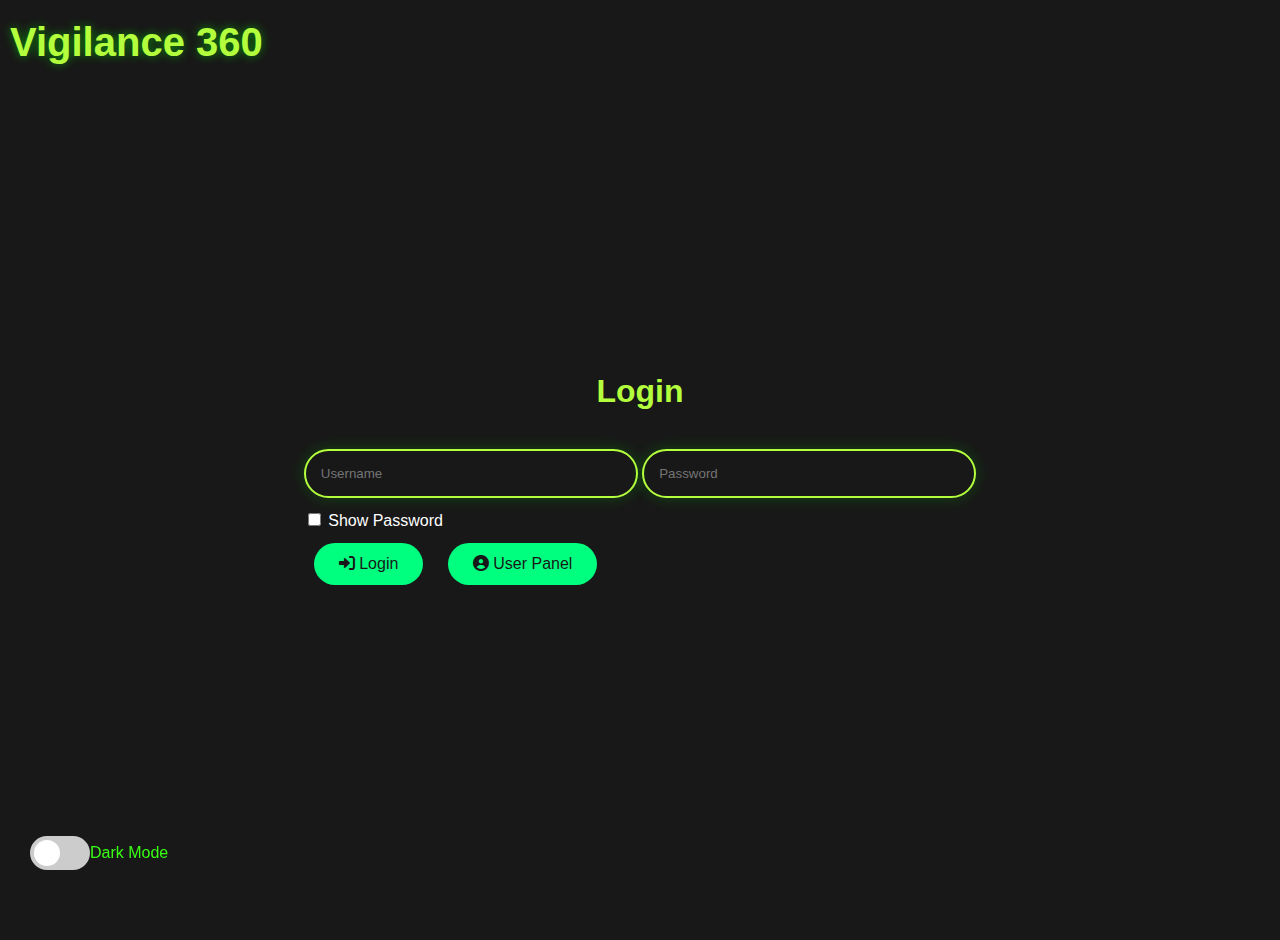
<file: index.html>
<!DOCTYPE html>
<html lang="en">
<head>
    <meta charset="UTF-8">
    <meta name="viewport" content="width=device-width, initial-scale=1.0">
    <title>Chat App</title>
    <link rel="stylesheet" href="styles.css">
    <link rel="stylesheet" href="https://cdnjs.cloudflare.com/ajax/libs/font-awesome/6.0.0-beta3/css/all.min.css">
</head>
<body>
    <div class="header" id="header">Vigilance 360</div>
    
    <!-- Login Panel -->
    <div id="login" style="display: block;">
        <h1>Login</h1>
        <div id="error-message" class="error-message" style="color: red;"></div>
        <input type="text" id="username" placeholder="Username" />
        <input type="password" id="password" placeholder="Password" />
        <div id="togglePassword">
            <input type="checkbox" id="showPassword" onclick="togglePasswordVisibility()" />
            <label for="showPassword" style="color: #fff;">Show Password</label>
        </div>
        <button onclick="login()"><i class="fas fa-sign-in-alt"></i> Login</button>
        <button onclick="enterUserPanel()"><i class="fas fa-user-circle"></i> User Panel</button>
    </div>

    <!-- Admin Panel -->
<div id="admin" style="display: none;">
    <h1>Admin Panel</h1>
    
    <div class="admin-buttons">
        <button class="admin-button">
            <i class="fas fa-chart-line"></i> Analysis
        </button>
        <button class="admin-button">
            <i class="fas fa-database"></i> DataBase
        </button>
        <button class="admin-button">
            Predictions
        </button>
        <button class="admin-button">
            <i class="fas fa-exclamation-triangle"></i> Alerts
        </button>
    </div>

    <div id="chatbox" style="border: 1px solid #39ff14; padding: 10px; height: 300px; width: 80%; overflow-y: scroll; margin-bottom: 10px;"></div>
    <input type="text" id="adminMessage" placeholder="Type a message..." />
    <button onclick="sendAdminMessage()"><i class="fas fa-paper-plane"></i> Send</button>
</div>


    <!-- User Panel -->
    <div id="user" style="display: none;">
        <button class="logout-button" id="logoutButton" onclick="logout()">
            <i class="fas fa-sign-out-alt"></i> Logout
        </button>
        <h1>User Panel</h1>
        <button class="user-button" onclick="openMedicalBot()">Medical Bot</button>
        <button class="user-button" onclick="openPredictions()">Predictions</button>
        <button class="user-button" onclick="openAlerts()">Alerts</button>

        <div id="chatboxUser" style="display: none; margin-top: 10px;">
            <input type="text" id="userMessage" placeholder="Type a message..." />
            <button onclick="sendUserMessage()" id="sendUserButton" style="display: none;">
                <i class="fas fa-paper-plane"></i> Send
            </button>
        </div>
    </div>

    <!-- Chatbot Icon -->
    <button id="chatbotIcon" onclick="toggleChatbox()" style="position: fixed; bottom: 30px; right: 30px; display: none;">
        <i class="fas fa-comments"></i>
    </button>

    <!-- Theme Toggle -->
    <div class="toggle-container" style="position: fixed; bottom: 30px; left: 30px;">
        <label class="switch">
            <input type="checkbox" id="themeToggle" onchange="toggleTheme()" />
            <span class="slider round"></span>
        </label>
        <span id="themeLabel" style="color: #39ff14;">Dark Mode</span>
    </div>

    <script src="script.js"></script>
</body>
</html>
</file>
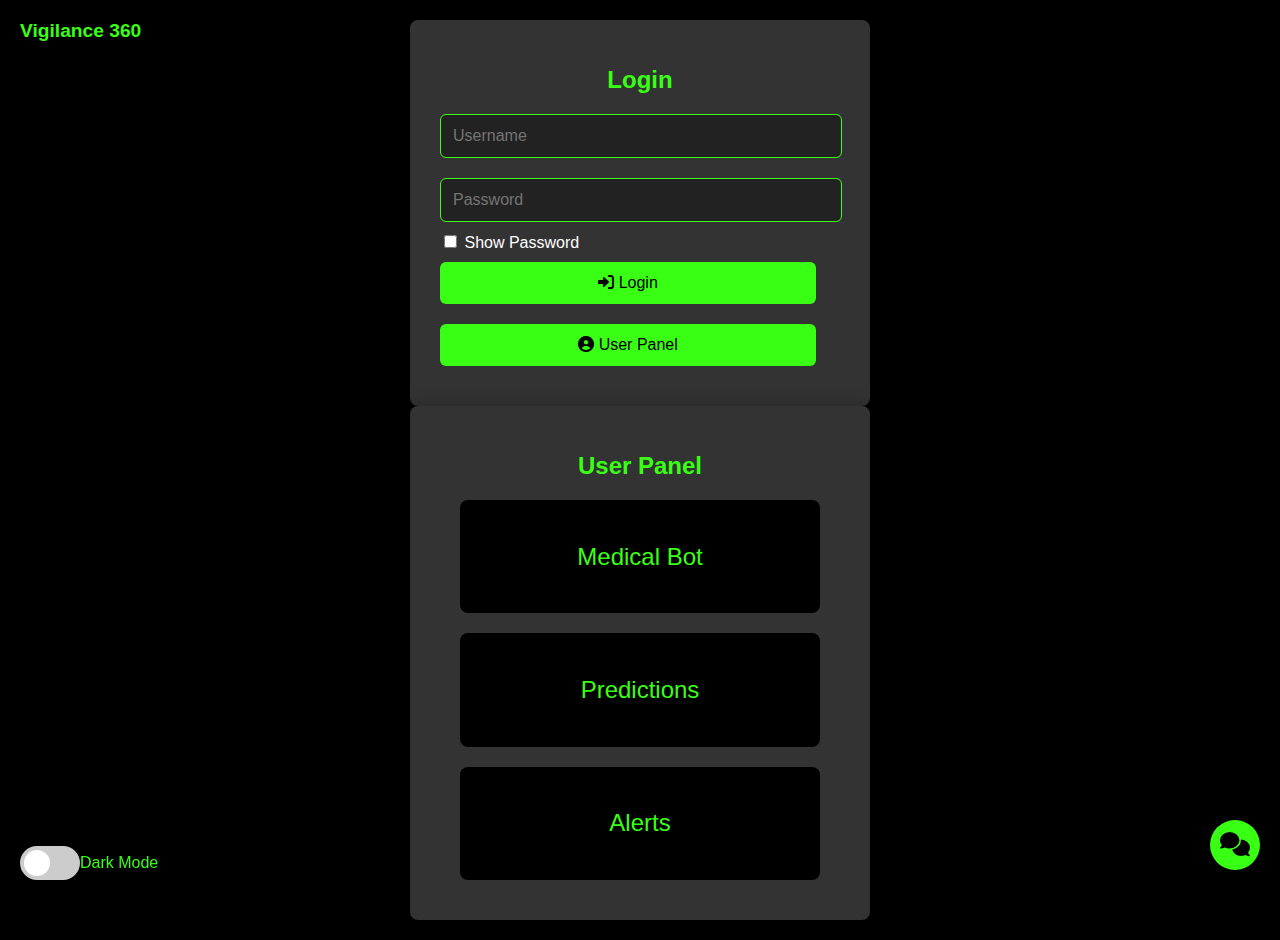
<file: sample.html>
<!DOCTYPE html>
<html lang="en">
<head>
    <meta charset="UTF-8">
    <meta name="viewport" content="width=device-width, initial-scale=1.0">
    <title>Chat App</title>
    <link rel="stylesheet" href="https://cdnjs.cloudflare.com/ajax/libs/font-awesome/6.0.0-beta3/css/all.min.css">
    <style>
        body {
            font-family: 'Arial', sans-serif;
            background-color: black;
            color: #39ff14; /* Neon green */
            display: flex;
            flex-direction: column;
            align-items: center;
            justify-content: center;
            height: 100vh;
            margin: 0;
            padding: 20px;
        }

        .header {
            position: absolute;
            top: 20px;
            left: 20px;
            font-size: 1.5vw;
            font-weight: bold;
            color: #39ff14;
            text-align: left;
            transition: text-shadow 0.3s;
        }

        .header:hover {
            text-shadow: 0 0 10px #39ff14, 0 0 20px #39ff14;
        }

        .logout-button {
            position: absolute;
            top: 10px;
            right: 20px;
            background: none;
            border: none;
            color: #39ff14;
            font-size: 16px;
            cursor: pointer;
            transition: text-shadow 0.3s;
            padding: 0;
            width: auto;
            white-space: nowrap;
        }

        .logout-button:hover {
            text-shadow: 0 0 10px #39ff14, 0 0 20px #39ff14;
        }

        #login, #admin, #user {
            display: none;
            background: #333;
            padding: 30px;
            border-radius: 8px;
            box-shadow: 0 4px 20px rgba(0, 0, 0, 0.5);
            transition: all 0.3s ease;
            max-width: 400px;
            width: 100%;
            margin: auto;
        }

        h1 {
            font-size: 24px;
            margin-bottom: 10px;
            color: #39ff14;
            text-align: center;
        }

        input[type="text"], input[type="password"] {
            width: calc(100% - 24px);
            padding: 12px;
            margin: 10px 0;
            border: 1px solid #39ff14;
            border-radius: 6px;
            font-size: 16px;
            background: #222;
            color: #fff;
            transition: border-color 0.3s;
        }

        input[type="text"]:focus, input[type="password"]:focus {
            border-color: #fff;
            outline: none;
        }

        button {
            width: calc(100% - 24px);
            padding: 12px;
            margin: 10px 0;
            border: none;
            border-radius: 6px;
            background-color: #39ff14; /* Default for other buttons */
            color: black; /* Text color for other buttons */
            cursor: pointer;
            font-size: 16px;
            transition: color 0.3s;
        }

        button:hover {
            color: #fff; /* White text on hover */
        }

        #chatbox, #chatboxUser {
            border: 1px solid #39ff14;
            padding: 10px;
            height: 250px;
            overflow-y: auto;
            margin-bottom: 10px;
            background: #222;
            border-radius: 6px;
            box-shadow: inset 0 0 10px rgba(255, 255, 255, 0.1);
        }

        .message {
            margin: 5px 0;
            padding: 10px;
            border-radius: 6px;
            line-height: 1.4;
            font-size: 14px;
            position: relative;
        }

        .user-message {
            background-color: #444;
            color: #39ff14;
            align-self: flex-start;
        }

        .admin-message {
            background-color: #555;
            color: #39ff14;
            align-self: flex-end;
        }

        .timestamp {
            font-size: 0.8em;
            color: #ccc;
            margin-top: 5px;
            text-align: right;
        }

        .read-status {
            font-size: 0.8em;
            color: #39ff14;
            margin-left: 5px;
        }

        #chatbotIcon {
            position: fixed;
            bottom: 20px;
            right: 20px;
            background-color: #39ff14;
            color: black;
            border: none;
            border-radius: 50%;
            padding: 10px;
            font-size: 24px;
            cursor: pointer;
            box-shadow: 0 4px 10px rgba(0, 0, 0, 0.5);
            transition: background-color 0.3s, color 0.3s;
            width: 50px;
            height: 50px;
        }

        #chatbotIcon:hover {
            background-color: #fff;
            color: #39ff14;
        }

        /* User Panel Styles */
        #user {
            display: none; /* Hide user panel by default */
            width: 100vw; /* Full width */
            height: 100vh; /* Full height */
            display: flex;
            flex-direction: column;
            justify-content: space-between; /* Space buttons evenly */
            align-items: center;
        }

        .user-button {
            width: 90%; /* Adjust to fill the width */
            height: 30%; /* Each button occupies 30% of height */
            margin: 10px 0; /* Margin between buttons */
            background-color: black; /* Black background */
            color: #39ff14; /* Neon green text */
            font-size: 24px; /* Larger font size */
            text-align: center;
            border: none;
            border-radius: 8px;
            position: relative;
            transition: color 0.3s, text-shadow 0.3s;
        }

        .user-button:hover {
            color: #fff; /* Change text color on hover */
            text-shadow: 0 0 10px #39ff14, 0 0 20px #39ff14; /* Glow effect */
        }

        /* Toggle switch styles */
        .toggle-container {
            position: fixed;
            bottom: 20px;
            left: 20px;
            display: flex;
            align-items: center;
            cursor: pointer;
        }

        .switch {
            position: relative;
            display: inline-block;
            width: 60px;
            height: 34px;
        }

        .switch input {
            opacity: 0;
            width: 0;
            height: 0;
        }

        .slider {
            position: absolute;
            cursor: pointer;
            top: 0;
            left: 0;
            right: 0;
            bottom: 0;
            background-color: #ccc;
            transition: .4s;
            border-radius: 34px;
        }

        .slider:before {
            position: absolute;
            content: "";
            height: 26px;
            width: 26px;
            left: 4px;
            bottom: 4px;
            background-color: white;
            transition: .4s;
            border-radius: 50%;
        }

        input:checked + .slider {
            background-color: #39ff14;
        }

        input:checked + .slider:before {
            transform: translateX(26px);
        }

        /* Light mode styles */
        body.light-mode {
            background-color: white;
            color: black;
        }

        .light-mode .header,
        .light-mode .logout-button,
        .light-mode input,
        .light-mode button {
            color: black;
            border-color: #333;
        }

        .light-mode #login,
        .light-mode #admin,
        .light-mode #user,
        .light-mode #chatbox,
        .light-mode #chatboxUser {
            background: #f0f0f0;
        }
    </style>
</head>
<body>

    <div class="header">Vigilance 360</div>
    <button class="logout-button" id="logoutButton" onclick="logout()" style="display: none;"><i class="fas fa-sign-out-alt"></i> Logout</button>

    <div id="login">
        <h1>Login</h1>
        <div id="error-message" class="error-message" style="color: red;"></div>
        <input type="text" id="username" placeholder="Username" />
        <input type="password" id="password" placeholder="Password" />
        <div id="togglePassword">
            <input type="checkbox" id="showPassword" onclick="togglePasswordVisibility()" />
            <label for="showPassword" style="color: #fff;">Show Password</label>
        </div>
        <button onclick="login()"><i class="fas fa-sign-in-alt"></i> Login</button>
        <button onclick="enterUserPanel()"><i class="fas fa-user-circle"></i> User Panel</button>
    </div>

    <!-- Admin Panel -->
    <div id="admin">
        <h1>Admin Panel</h1>
        <div id="chatbox"></div>
        <input type="text" id="adminMessage" placeholder="Type a message..." />
        <button onclick="sendAdminMessage()"><i class="fas fa-paper-plane"></i> Send</button>
    </div>

    <!-- User Panel -->
    <div id="user">
        <h1>User Panel</h1>
        <button class="user-button" onclick="openMedicalBot()">Medical Bot</button>
        <button class="user-button" onclick="openPredictions()">Predictions</button>
        <button class="user-button" onclick="openAlerts()">Alerts</button>

        <div id="chatboxUser" style="display: none;">
            <input type="text" id="userMessage" placeholder="Type a message..." />
            <button onclick="sendUserMessage()" id="sendUserButton" style="display: none;"><i class="fas fa-paper-plane"></i> Send</button>
        </div>
    </div>

    <!-- Chatbot Icon -->
    <button id="chatbotIcon" onclick="toggleChatbox()"><i class="fas fa-comments"></i></button>

    <!-- Theme Toggle -->
    <div class="toggle-container">
        <label class="switch">
            <input type="checkbox" id="themeToggle" onchange="toggleTheme()" />
            <span class="slider round"></span>
        </label>
        <span id="themeLabel" style="color: #39ff14;">Dark Mode</span>
    </div>

    <script>
        let messages = [];
        let messageId = 0;

        // Show login page on load
        document.getElementById('login').style.display = 'block';

        function login() {
            const username = document.getElementById('username').value;
            const password = document.getElementById('password').value;
            const errorMsg = document.getElementById('error-message');
            errorMsg.textContent = '';

            if (username === 'admin' && password === 'admin') {
                document.getElementById('login').style.display = 'none';
                document.getElementById('admin').style.display = 'block';
                document.getElementById('logoutButton').style.display = 'block';
                loadMessages('admin');
            } else {
                errorMsg.textContent = 'Invalid credentials. Please try again.';
            }
        }

        function enterUserPanel() {
            document.getElementById('login').style.display = 'none';
            document.getElementById('user').style.display = 'flex'; // Use flex to fill the space
            document.getElementById('logoutButton').style.display = 'block';
            loadMessages('user');
        }

        function logout() {
            document.getElementById('login').style.display = 'block';
            document.getElementById('admin').style.display = 'none';
            document.getElementById('user').style.display = 'none';
            document.getElementById('logoutButton').style.display = 'none';
            document.getElementById('username').value = '';
            document.getElementById('password').value = '';
        }

        function sendUserMessage() {
            const message = document.getElementById('userMessage').value;
            if (message) {
                const timestamp = new Date().toLocaleTimeString();
                messages.push({ id: messageId++, text: message, timestamp, type: 'user', readByAdmin: false });
                document.getElementById('userMessage').value = '';
                loadMessages('user');
                loadMessages('admin');
            }
        }

        function sendAdminMessage() {
            const message = document.getElementById('adminMessage').value;
            if (message) {
                const timestamp = new Date().toLocaleTimeString();
                const adminMessage = { id: messageId++, text: message, timestamp, type: 'admin', readByUser: false };
                messages.push(adminMessage);
                document.getElementById('adminMessage').value = '';
                loadMessages('admin');
            }
        }

        function loadMessages(panel) {
            const chatboxUser = document.getElementById('chatboxUser');
            const chatboxAdmin = document.getElementById('chatbox');

            if (panel === 'user') {
                chatboxUser.innerHTML = messages
                    .filter(msg => msg.type === 'user')
                    .map(msg => {
                        const readStatus = msg.readByAdmin ? `<span class="read-status"><i class="fas fa-check-double"></i></span>` : '';
                        return `<div class="message user-message">
                                    ${msg.text}
                                    <div class="timestamp">${msg.timestamp} ${readStatus}</div>
                                 </div>`;
                    }).join('');
            } else if (panel === 'admin') {
                chatboxAdmin.innerHTML = messages
                    .filter(msg => msg.type === 'admin' || msg.type === 'user')
                    .map(msg => {
                        const readStatus = msg.type === 'user' && msg.readByAdmin ? `<span class="read-status"><i class="fas fa-check-double"></i></span>` : '';
                        return `<div class="message ${msg.type}-message" onclick="markAsRead(${msg.id})">
                                    ${msg.text}
                                    <div class="timestamp">${msg.timestamp} ${readStatus}</div>
                                 </div>`;
                    }).join('');

                messages.forEach(msg => {
                    if (msg.type === 'user' && !msg.readByAdmin) {
                        msg.readByAdmin = true;
                    }
                });
            }
        }

        function markAsRead(id) {
            const message = messages.find(msg => msg.id === id && msg.type === 'user');
            if (message && !message.readByUser) {
                message.readByUser = true;
                loadMessages('admin');
            }
        }

        function togglePasswordVisibility() {
            const passwordInput = document.getElementById('password');
            const showPasswordCheckbox = document.getElementById('showPassword');
            passwordInput.type = showPasswordCheckbox.checked ? 'text' : 'password';
        }

        function toggleChatbox() {
            const chatboxUser = document.getElementById('chatboxUser');
            chatboxUser.style.display = chatboxUser.style.display === 'none' ? 'block' : 'none';
        }

        function openMedicalBot() {
            // Functionality for Medical Bot
            alert('Medical Bot opened!');
        }

        function openPredictions() {
            // Functionality for Predictions
            alert('Predictions opened!');
        }

        function openAlerts() {
            // Functionality for Alerts
            alert('Alerts opened!');
        }

        // Theme toggle function
        function toggleTheme() {
            const body = document.body;
            const themeLabel = document.getElementById('themeLabel');
            body.classList.toggle('light-mode');
            
            // Update label text
            if (body.classList.contains('light-mode')) {
                themeLabel.textContent = 'Light Mode';
                localStorage.setItem('theme', 'light');
            } else {
                themeLabel.textContent = 'Dark Mode';
                localStorage.setItem('theme', 'dark');
            }
        }

        // Initialize theme based on saved preference (if any)
        document.addEventListener('DOMContentLoaded', () => {
            const savedTheme = localStorage.getItem('theme');
            if (savedTheme === 'light') {
                document.body.classList.add('light-mode');
                document.getElementById('themeToggle').checked = true;
                document.getElementById('themeLabel').textContent = 'Light Mode';
            }
        });

        // Automatically load messages for the admin panel
        setInterval(() => {
            if (document.getElementById('admin').style.display === 'block') {
                loadMessages('admin');
            }
        }, 1000);
    </script>

</body>
</html>
</file>
<file: styles.css>
/* Overall body styling */
body {
    font-family: 'Arial', sans-serif;
    background-color: #181818; /* Default dark background */
    color: #B4FF3D; /* Neon green for text */
    display: flex;
    flex-direction: column;
    align-items: center;
    justify-content: center;
    height: 100vh;
    margin: 0;
    padding: 20px;
    line-height: 1.6;
}

/* Header styling */
.header {
    font-size: 2.5em;
    font-weight: bold;
    color: #B4FF3D; /* Neon green for the header */
    margin-bottom: 20px;
    text-shadow: 0 0 10px rgba(0, 255, 0, 0.5); /* Initial glow effect */
    position: absolute;
    top: 10px;
    left: 10px;
    transition: text-shadow 0.3s ease;
}

/* Glow effect on hover */
.header:hover {
    text-shadow: 0 0 20px rgba(0, 255, 0, 1), 0 0 30px rgba(0, 255, 0, 0.5);
}

/* Centered title styling */
h1 {
    text-align: center; /* Center text */
    width: 100%; /* Full width to allow centering */
}

/* Logout button styling */
.logout-button {
    position: absolute;
    top: 20px;
    right: 20px;
    background-color: #FF4C4C; /* Red for logout button */
    color: #fff;
    border: none;
    padding: 10px 15px;
    border-radius: 25px;
    cursor: pointer;
    transition: all 0.3s ease-in-out;
}

.logout-button:hover {
    background-color: #FF1C1C; /* Darker red on hover */
    transform: scale(1.05);
}

/* Button styling */
button {
    background-color: #00FF7F;
    color: #181818;
    border: none;
    padding: 12px 25px;
    margin: 10px;
    cursor: pointer;
    border-radius: 25px;
    transition: all 0.3s ease-in-out;
    font-size: 1em;
}

button:hover {
    background-color: #B4FF3D;
}

/* Admin button styling */
.admin-button {
    background-color: #00FF7F;
    color: #181818;
    border: none;
    padding: 12px 15px;
    margin: 5px;
    border-radius: 25px;
    cursor: pointer;
    transition: all 0.3s ease-in-out;
}

.admin-buttons {
    display: flex;
    flex-wrap: wrap; /* Allows buttons to wrap to the next line */
    justify-content: center; /* Centers buttons in the container */
    margin-bottom: 20px; /* Adds space below buttons */
}

.admin-button {
    margin: 10px; /* Space between buttons */
    width: 200px; /* Fixed width for uniformity */
}


.admin-button:hover {
    background-color: #B4FF3D;
}

/* Input fields styling */
input[type="text"],
input[type="password"] {
    padding: 15px;
    width: 300px;
    margin: 10px 0;
    border: 2px solid #B4FF3D;
    background-color: transparent;
    color: #B4FF3D;
    border-radius: 25px;
    outline: none;
    transition: all 0.3s ease;
    box-shadow: 0 0 15px rgba(0, 255, 0, 0.2);
}

input[type="text"]:focus,
input[type="password"]:focus {
    border-color: #00FF7F;
    box-shadow: 0 0 20px rgba(0, 255, 127, 0.5);
}

/* Message boxes */
.user-message, .admin-message {
    background-color: rgba(255, 255, 255, 0.1);
    padding: 12px;
    margin: 8px;
    border-radius: 10px;
    box-shadow: 0 0 10px rgba(0, 255, 0, 0.3);
    max-width: 70%;
    color: white;
}

/* Timestamp styling */
.timestamp {
    font-size: 0.9em;
    color: #B4FF3D;
    margin-left: 5px;
}

/* Read status */
.read-status {
    color: #00FF7F;
    font-weight: bold;
    margin-left: 5px;
}

/* Toggle switch styles */
.toggle-container {
    margin-top: 20px;
    display: flex;
    justify-content: center;
    align-items: center;
}

/* Switch styles */
.switch {
    position: relative;
    display: inline-block;
    width: 60px;
    height: 34px;
}

.switch input {
    opacity: 0;
    width: 0;
    height: 0;
}

.slider {
    position: absolute;
    cursor: pointer;
    top: 0;
    left: 0;
    right: 0;
    bottom: 0;
    background-color: #ccc;
    transition: .4s;
    border-radius: 34px;
}

.slider:before {
    position: absolute;
    content: "";
    height: 26px;
    width: 26px;
    left: 4px;
    bottom: 4px;
    background-color: white;
    transition: .4s;
    border-radius: 50%;
}

input:checked + .slider {
    background-color: #2196F3;
}

input:checked + .slider:before {
    transform: translateX(26px);
}

/* Light mode styles */
.light-mode {
    background-color: #f4f4f4; /* Light background */
    color: #181818; /* Dark text */
}

.light-mode input[type="text"],
.light-mode input[type="password"] {
    border: 2px solid #181818; /* Dark border in light mode */
}

.light-mode .header {
    color: #181818; /* Dark text for header */
}

/* Chatbox styling */
#chatbox, #chatboxUser {
    border: 1px solid #39ff14;
    padding: 10px;
    height: 300px;
    width: 80%;
    overflow-y: scroll;
    margin-bottom: 10px;
}

/* Responsive styling */
@media (max-width: 600px) {
    .header {
        font-size: 1.5em;
    }

    button {
        width: 100%;
        padding: 10px;
    }

    input[type="text"],
    input[type="password"] {
        width: 100%;
    }
}
</file>
